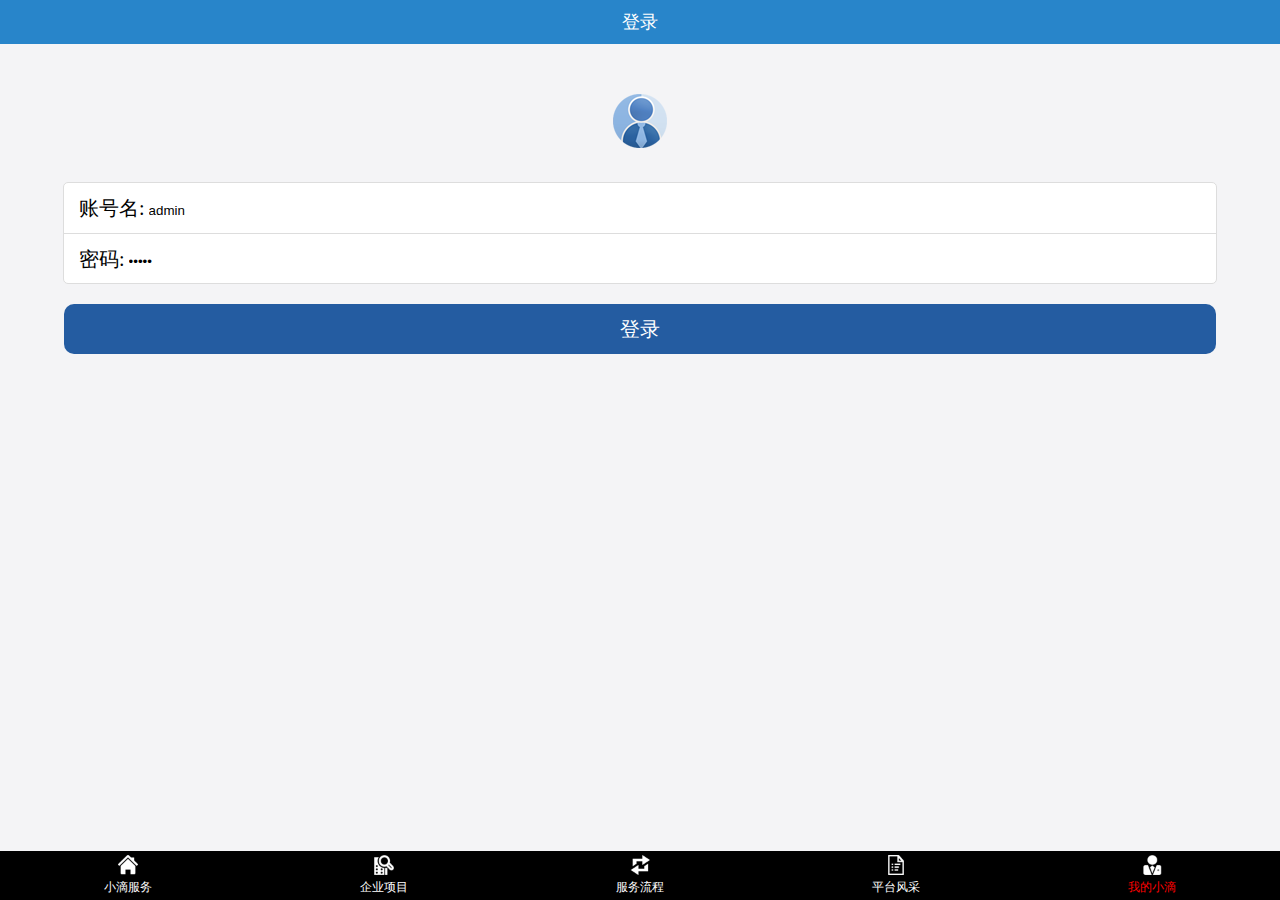
<file: index.html>
<!DOCTYPE html>
<html lang="en">
<head>
    <meta charset="UTF-8" name="viewport" content="width=device-width,initial-scale=1,user-scalable=no">
    <title>登录</title>
    <!--用来加载外部资源用的标签-->
    <!--相对路径     绝对路径-->
    <link rel="short icon" href="Resource/icon.png">

    <link rel="stylesheet" href="ExternalStyle.css">

    <style>
        .i_head_div{
            text-align: center;
        }
        .i_head_div img{
            margin-top: 50px;
        }

        .i_inner_div{
            border: 1px solid #dddddd;
            border-radius: 5px;
            width: 90%;
            margin: 0 auto;
            background: white;
            height: 100px;
            margin-top: 30px;
        }

        .i_inner_div div{
            height: 50px;
        }
        .i_inner_div div span{
            padding-left: 15px;
            font-size: 20px;
            line-height: 50px;
        }

        .i_login_div{
            height: 50px;
            background: rgb(36,92,161);
            width: 90%;
            margin: 0 auto;
            border-radius: 10px;
            margin-top: 20px;
            text-align: center;
        }
        .i_login_div input{
            font-size: 20px;
            color: white;
            line-height: 50px;

        }

        input{outline: medium;background-color:transparent;border: 0 }
    </style>
</head>
<body>



<!--第一部分-->
<header>
    <span>登录</span>
</header>
<!--第二部分-->
<div class="i_head_div">
    <img src="Resource/head.png" alt="">
</div>
<!--第三部分-->
<form action="">
    <div class="i_inner_div">
        <div style="border-bottom: 1px solid #dddddd ">

                <span>账号名:</span>
                <input id="i_account" type="text" value="admin"><br>
        </div>


            <div>
                <span>密码:</span>
                <input id="i_password" type="password" value="admin"><br>
            </div>

        </div>


        <div class="i_login_div">
            <input id="i_btn" type="button" value="登录">
        </div>
    <script>
        /*普通定义函数的方式*/
        function sum(a,b) {
            var  c=a+b;
            alert("函数1")
            return c;
        }

        /*变量名定义函数的方式*/
        var sum1=function(a,b) {
            var  c = a + b;
            alert("函数2")
            return c;
        }
        var btn=document.getElementById("i_btn");
        btn.onclick=function () {
            var username=encodeURIComponent(document.getElementById("i_account").value);
            var password=encodeURIComponent(document.getElementById("i_password").value);
            //第一步：创建一个网络请求对象（http），用来请求，获取服务端数据
            var xhr = new XMLHttpRequest();
            //第二步：与服务端建立连接（post/get）请求方式，连接哪个服务器，用连接服务器的哪个接口
            xhr.open('post','https://mockapi.eolinker.com/2ZhGVxjacb39010e6753bd9c02ee803e6e3bfeab6e8007c/login');
            //设置请求头，告诉服务器传递过去的数据是表单数据的形式
            xhr.setRequestHeader("content-type","application/x-www-form-urlencoded");
            //第三步：向服务器发送请求（传参）
            var par="username="+ username+ "&pwd="+ password
            xhr.send(par);
            //第四步：接收服务器返回的数据
            xhr.onreadystatechange=function(){
                //xhr.readyState==4代表数据请求完成
                //xhr.status==200代表数据成功返回
                if(xhr.readyState==4&&xhr.status==200){
                    //responseText里面包含了服务端返回的数据
                    var responseData=JSON.parse(xhr.responseText);
                    var str=responseData.data;
                    if(str=="登录成功"){
                        location.href="DropletService.html";
                    }else {
                        alert(str);
                    }
                }
            }


        }


    </script>

</form>


<footer>

    <a href="DropletService.html"> <img src="Resource/nav10.png" alt=""> <span >小滴服务</span></a>
    <a href=""> <img src="Resource/nav20.png" alt=""> <span >企业项目</span></a>
    <a href=""> <img src="Resource/nav30.png" alt=""> <span >服务流程</span></a>
    <a href="PlatformMien.html"> <img src="Resource/nav40.png" alt=""> <span >平台风采</span></a>
    <a href="MyDroplet.html"> <img src="Resource/nav50.png" alt=""> <span style="color: red">我的小滴</span></a>

</footer>
</body>
</html>
</file>
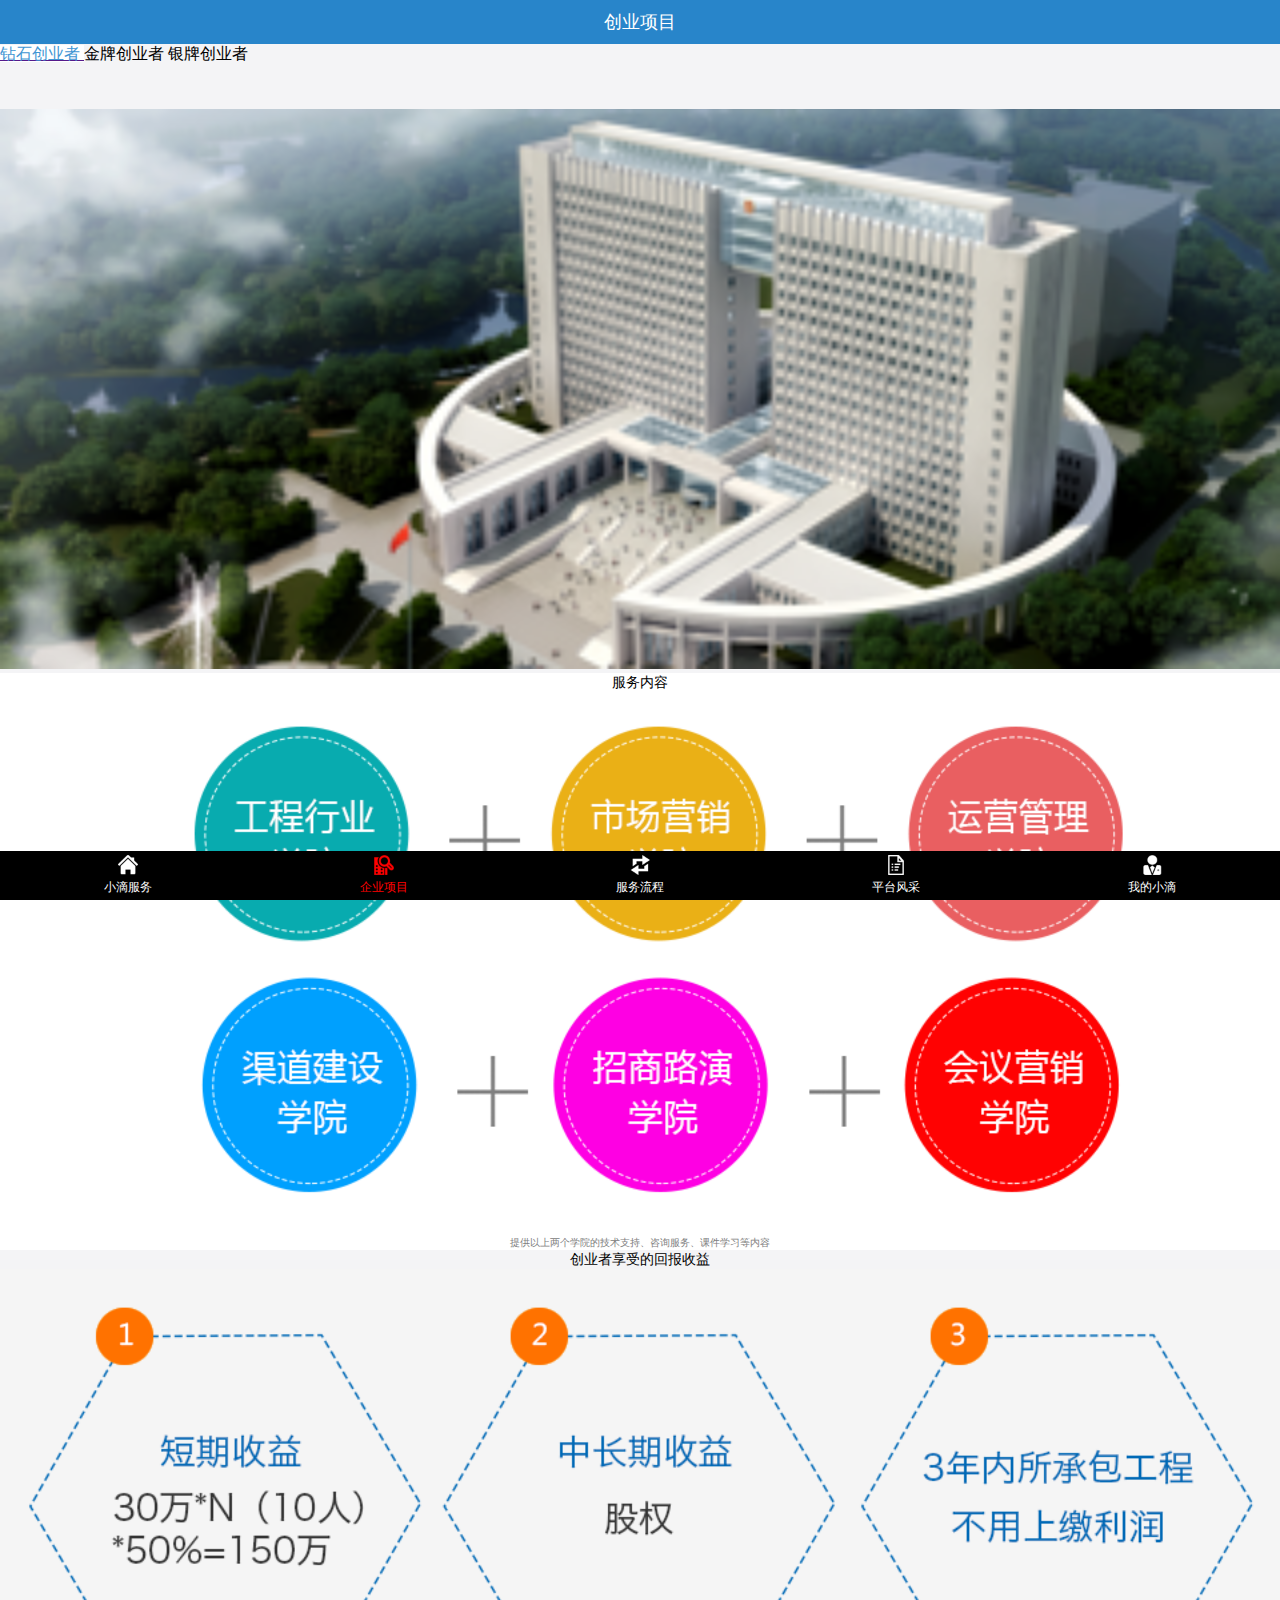
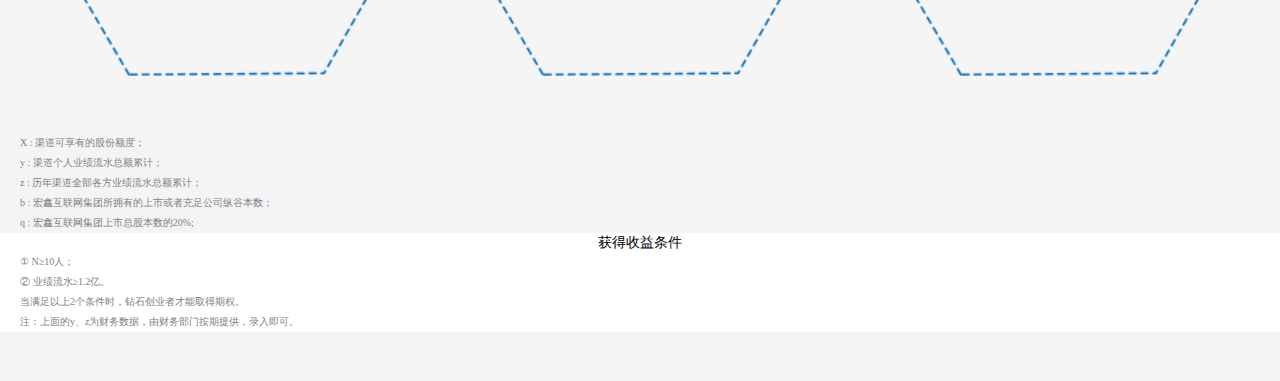
<file: BusinessProject.html>
<!DOCTYPE html>
<html lang="en">
<head>
    <meta charset="UTF-8" name="viewport" content="width=device-width,initial-scale=1,user-scalable=no">
    <title>张鹏</title>
    <!--用来加载外部资源用的标签-->
    <!--相对路径     绝对路径-->
    <link rel="short icon" href="Resource/icon.png">

    <link rel="stylesheet" href="ExternalStyle.css">
</head>
<body>
<!--h5里面新增的语义化标签,它没有特殊的意义,仅是用来增强程序的可读性-->
<header>
    <!--用来显示少量的文字信息-->
    <span>创业项目</span>
</header>

<section class="BP_first_section">
    <a style="background: white" href=""> <span style="color: rgb(63, 149, 211);">钻石创业者</span> </a>
    <a> <span>金牌创业者</span> </a>
    <a> <span>银牌创业者</span> </a>
</section>

<section class="common_section">
    <img style="padding-top: 44px" src="Resource/banner2.png" alt="">
</section>

<div class="BP_external_div">
    <span class="BP_span">服务内容</span>
    <img class="BP_img" src="Resource/50w_1.png" alt="">
    <p class="BP_first_p">提供以上两个学院的技术支持、咨询服务、课件学习等内容</p>
</div>

<div class="BP_external_div_sec">
    <span class="BP_span">创业者享受的回报收益</span>
    <img class="BP_img" src="Resource/50w_2.png" alt="">
    <div class="BP_inner_div">
        <p>X : 渠道可享有的股份额度；</p>
        <p>y : 渠道个人业绩流水总额累计；</p>
        <p>z : 历年渠道全部各方业绩流水总额累计；</p>
        <p>b : 宏鑫互联网集团所拥有的上市或者充足公司纵谷本数；</p>
        <p>q : 宏鑫互联网集团上市总股本数的20%;</p>
    </div>
</div>

<div class="BP_external_div">
    <span class="BP_span">获得收益条件</span>
    <div class="BP_inner_div">
        <p>① N≥10人；</p>
        <p>② 业绩流水≥1.2亿。</p>
        <p>当满足以上2个条件时，钻石创业者才能取得期权。</p>
        <p>注：上面的y、z为财务数据，由财务部门按期提供，录入即可。</p>
    </div>
</div>


<!--h5里面新增的语义化标签,它没有特殊的意义,仅是用来增强程序的可读性-->
<footer>
    <a href="DropletService.html"> <img src="Resource/nav10.png" alt=""> <span>小滴服务</span> </a>
    <a href=""> <img src="Resource/nav21.png" alt=""> <span style="color: red">企业项目</span> </a>
    <a href="ServiceProcess.html"> <img src="Resource/nav30.png" alt=""> <span>服务流程</span> </a>
    <a href="PlatformMien.html.html"> <img src="Resource/nav40.png" alt=""> <span>平台风采</span> </a>
    <a href="MyDroplet.html"> <img src="Resource/nav50.png" alt=""> <span>我的小滴</span> </a>
</footer>



</body>
</html>
</file>
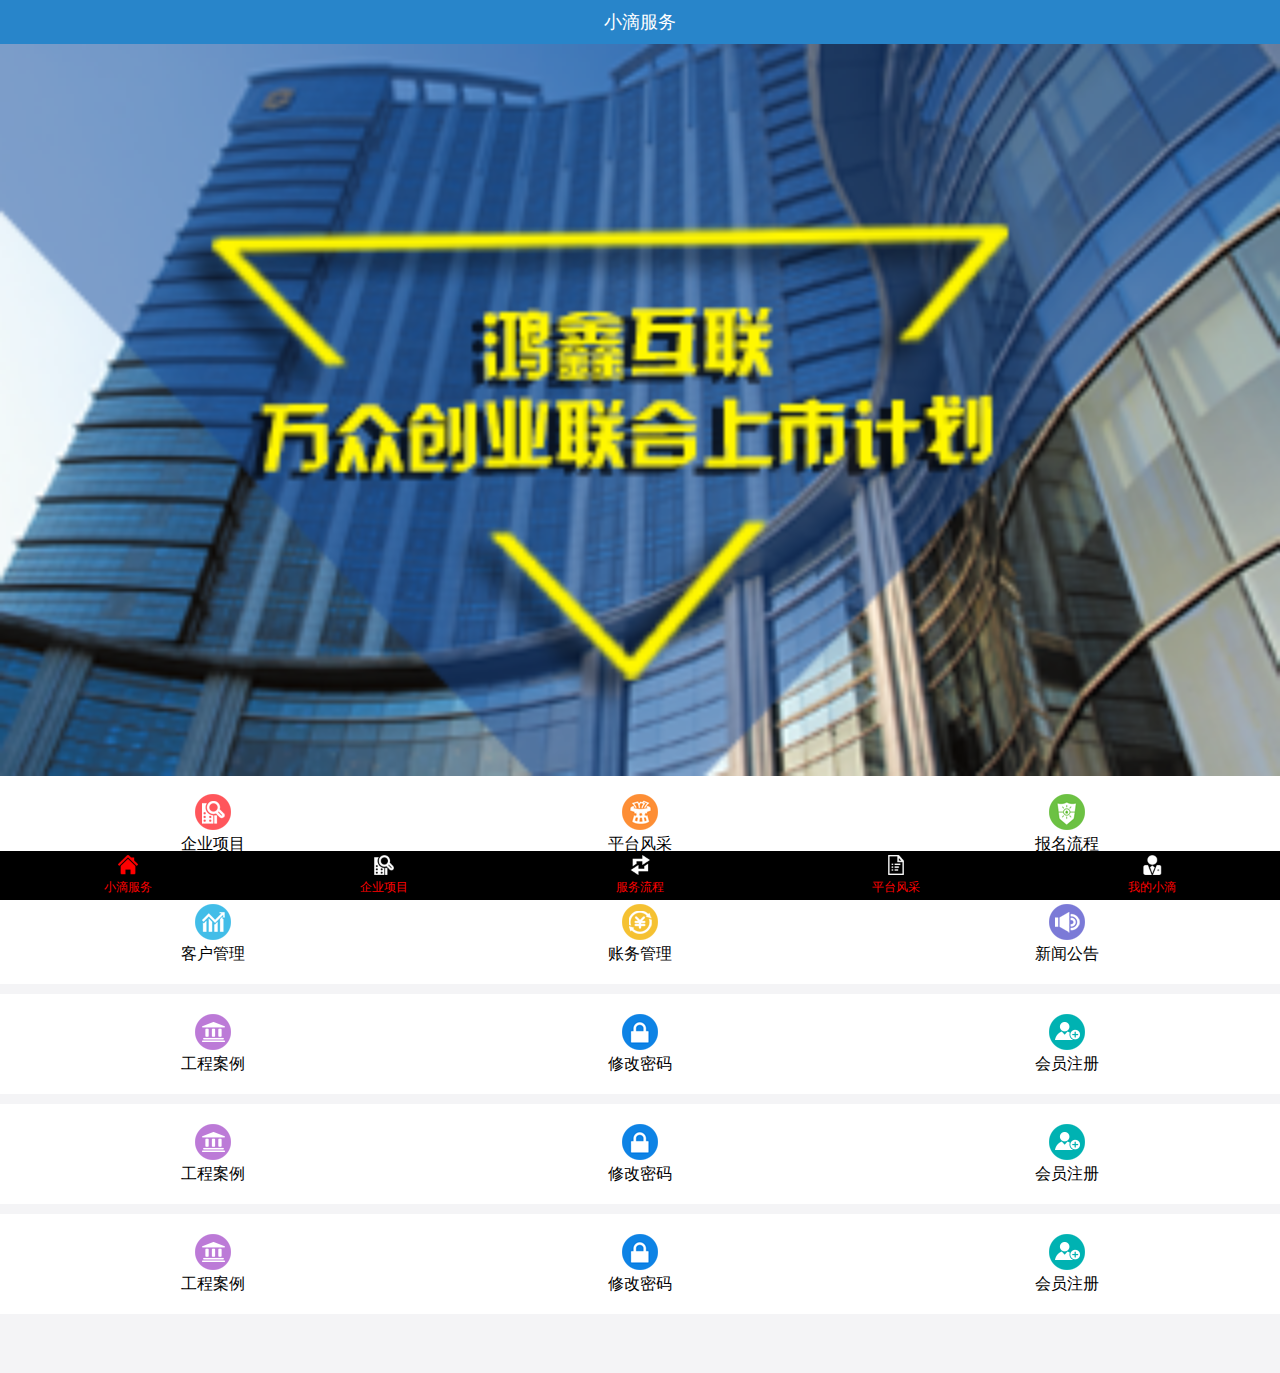
<file: DropletService.html>
<!DOCTYPE html>
<!--html：标签，属性-->
<!--标签分为两类：双标签，如head，单标签如meta-->
<!--标签分类，块类标签-->
<!--当前语言为英语-->
<html lang="en">
<head>
        <meta charset="UTF-8" name="viewport" content="width=device-width,initial-scale=1,user-scalable=no">
        <title>张鹏</title>
        <!--用来加载外部资源用的标签-->
        <!--相对路径     绝对路径-->
        <link rel="short icon" href="Resource/icon.png">

        <link rel="stylesheet" href="ExternalStyle.css">
        <style>
            /* 成行标签*/

            ul{
                display: table;
                width: 100%;
                background: white;
                height: 100px;
                margin-bottom: 10px;
            }

            ul li{
                display: table-cell;
                width: 33.3%;
                text-align: center;
                vertical-align: middle;
            }
            ul li span{
                display:block;
            }
        </style>
</head>
<body>
<!--第一部分-->
<!--span用来放少量文字的标签-->
<header>
    <span>小滴服务</span>
</header>

<!--第二部分-->
<section class="DS_second_section">
    <img src="Resource/banner-1.png" alt="请检查网络">
</section>
<!--第三部分-->
<section>
    <ul class="DS_first_ul">
        <li><img src="Resource/index1.png" alt=""> <span>企业项目</span> </li>
        <li><img src="Resource/index2.png" alt=""> <span>平台风采</span> </li>
        <li><img src="Resource/index3.png" alt=""> <span>报名流程</span> </li>

    </ul>

    <ul>
        <li><img src="Resource/index4.png" alt=""> <span>客户管理</span> </li>
        <li><img src="Resource/index5.png" alt=""> <span>账务管理</span> </li>
        <li><img src="Resource/index6.png" alt=""> <span>新闻公告</span> </li>
    </ul>

    <ul>
        <li><img src="Resource/index7.png" alt=""> <span>工程案例</span> </li>
        <li><img src="Resource/index8.png" alt=""> <span>修改密码</span> </li>
        <li><img src="Resource/index9.png" alt=""> <span>会员注册</span> </li>
    </ul>

    <ul>
        <li><img src="Resource/index7.png" alt=""> <span>工程案例</span> </li>
        <li><img src="Resource/index8.png" alt=""> <span>修改密码</span> </li>
        <li><img src="Resource/index9.png" alt=""> <span>会员注册</span> </li>
    </ul>

    <ul>
        <li><img src="Resource/index7.png" alt=""> <span>工程案例</span> </li>
        <li><img src="Resource/index8.png" alt=""> <span>修改密码</span> </li>
        <li><img src="Resource/index9.png" alt=""> <span>会员注册</span> </li>
    </ul>
</section>
<!--第四部分-->
<footer>

    <a href=""> <img src="Resource/nav11.png" alt=""> <span style="color: red">小滴服务</span></a>
    <a href="BusinessProject.html"> <img src="Resource/nav20.png" alt=""> <span style="color: red">企业项目</span></a>
    <a href="ServiceProcess.html"> <img src="Resource/nav30.png" alt=""> <span style="color: red">服务流程</span></a>
    <a href="PlatformMien.html"> <img src="Resource/nav40.png" alt=""> <span style="color: red">平台风采</span></a>
    <a href="MyDroplet.html"> <img src="Resource/nav50.png" alt=""> <span style="color: red">我的小滴</span></a>

</footer>


</body>
</html>
</file>
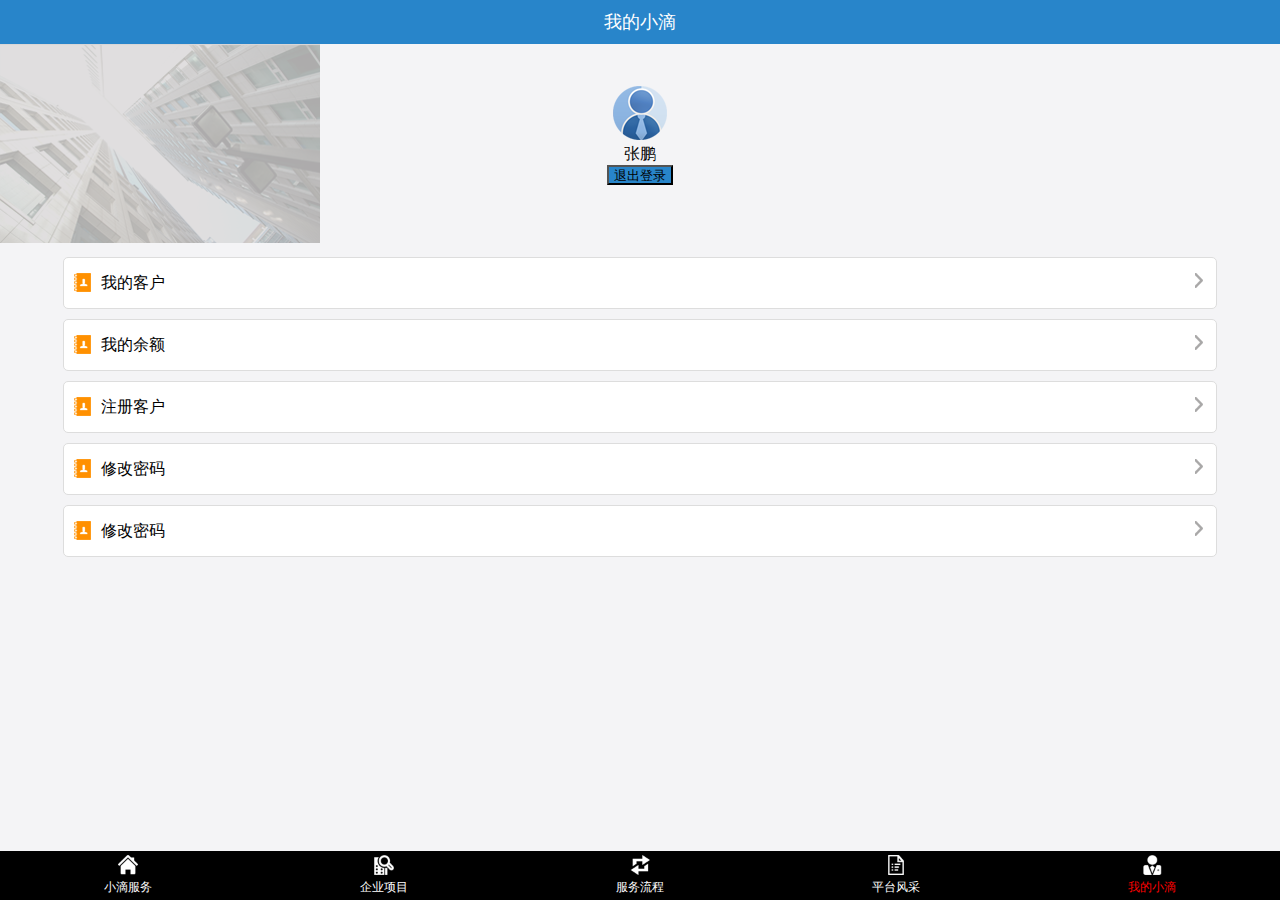
<file: MyDroplet.html>
<!DOCTYPE html>
<html lang="en">
<head>
    <meta charset="UTF-8" name="viewport" content="width=device-width,initial-scale=1,user-scalable=no">
    <title>张鹏</title>
    <!--用来加载外部资源用的标签-->
    <!--相对路径     绝对路径-->
    <link rel="short icon" href="Resource/icon.png">

    <link rel="stylesheet" href="ExternalStyle.css">

    <style>

        .MD_third_div{
            border: 1px solid #dddddd;
            height: 50px;
            width: 90%;
            border-radius: 5px;
            background: white;
            margin: 0 auto;
            line-height: 50px;
            margin-top: 10px;
        }
        .MD_external_div{
            position: relative;
        }
        .MD_inner_div{
            width: 66px;
            height: 120px;
            left: 50%;
            top: 50%;
            margin-left: -33px;
            margin-top: -60px;
            position: absolute;
            text-align: center;
        }
        button{
            background: rgb(40,133,202);
            width: 66px;
            height: 20px;
        }
        .MD_left_img{
            float: left;
            margin-left: 10px;
            margin-right: 10px;
            margin-top: 15px;
        }
        .MD_right_img{
            float: right;
            margin-right: 10px;
            margin-top: 15px;
        }

    </style>
</head>

<body>
<!--第一部分-->
<!--span用来放少量文字的标签-->
<header>
    <span>我的小滴</span>
</header>

<!--第二部分-->
<div class="MD_external_div">
    <img src="Resource/banner5.png" alt="">
    <div class="MD_inner_div">
        <img src="Resource/head.png" alt="">
        <span>张鹏</span>
        <button>退出登录</button>
    </div>

</div>
<!--第三部分-->
<div class="MD_third_div">
    <img class="MD_left_img" src="Resource/gr_1.png" alt="">
    <span>我的客户</span>
    <img class="MD_right_img" src="Resource/jt.png" alt="">
</div>

<div class="MD_third_div">
    <img class="MD_left_img" src="Resource/gr_1.png" alt="">
    <span>我的余额</span>
    <img class="MD_right_img" src="Resource/jt.png" alt="">
</div>

<div class="MD_third_div">
    <img class="MD_left_img" src="Resource/gr_1.png" alt="">
    <span>注册客户</span>
    <img class="MD_right_img" src="Resource/jt.png" alt="">
</div>

<div class="MD_third_div">
    <img class="MD_left_img" src="Resource/gr_1.png" alt="">
    <span>修改密码</span>
    <img class="MD_right_img" src="Resource/jt.png" alt="">
</div>

<div class="MD_third_div">
    <img class="MD_left_img" src="Resource/gr_1.png" alt="">
    <span>修改密码</span>
    <img class="MD_right_img" src="Resource/jt.png" alt="">
</div>
<!--第四部分-->
<footer>

    <a href="DropletService.html"> <img src="Resource/nav10.png" alt=""> <span >小滴服务</span></a>
    <a href=""> <img src="Resource/nav20.png" alt=""> <span >企业项目</span></a>
    <a href=""> <img src="Resource/nav30.png" alt=""> <span >服务流程</span></a>
    <a href="PlatformMien.html"> <img src="Resource/nav40.png" alt=""> <span >平台风采</span></a>
    <a href="MyDroplet.html"> <img src="Resource/nav50.png" alt=""> <span style="color: red">我的小滴</span></a>

</footer>
</body>
</html>
</file>
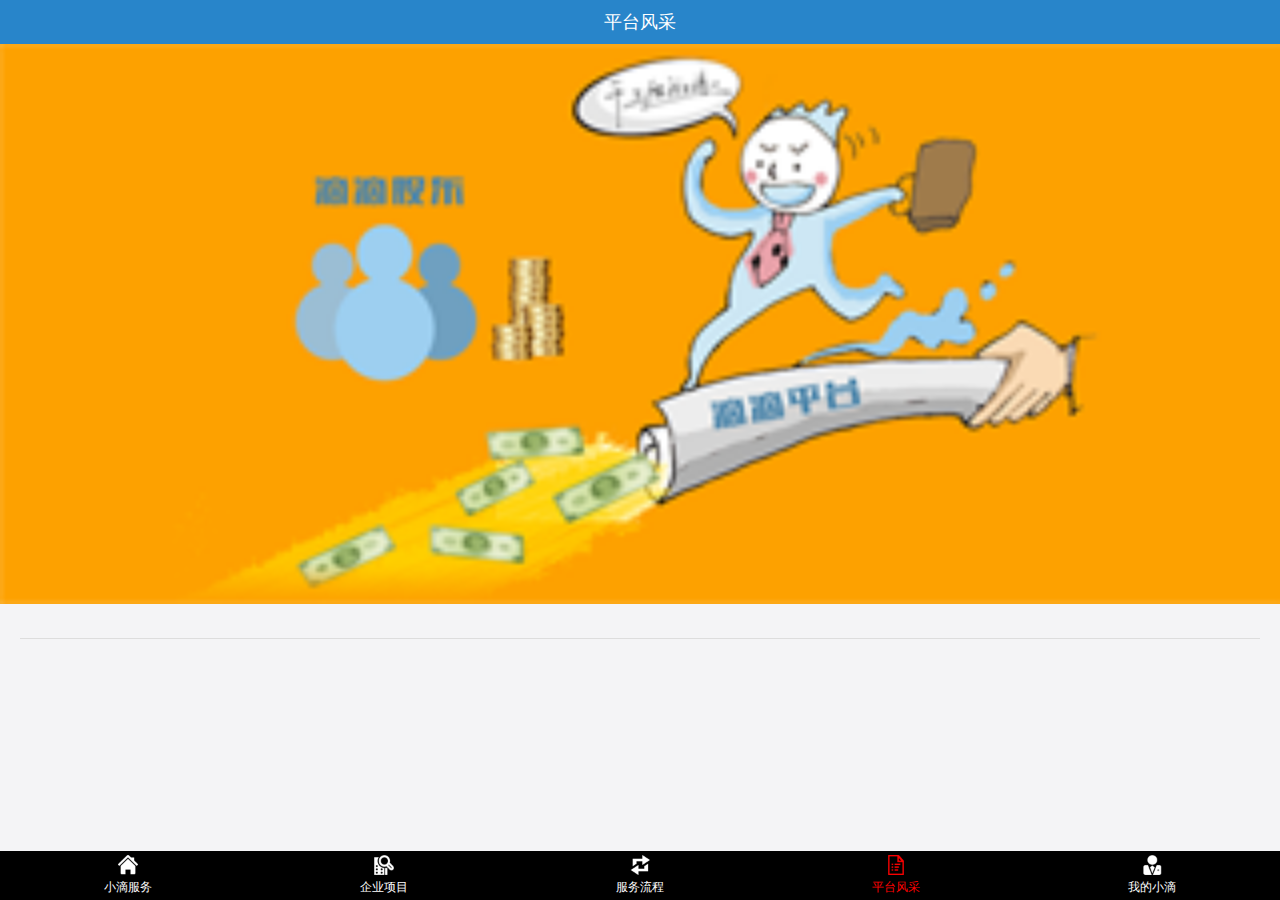
<file: PlatformMien.html>
<!DOCTYPE html>
<html lang="en">
<head>
    <meta charset="UTF-8" name="viewport" content="width=device-width,initial-scale=1,user-scalable=no">
    <title>张鹏</title>
    <!--用来加载外部资源用的标签-->
    <!--相对路径     绝对路径-->
    <link rel="short icon" href="Resource/icon.png">

    <link rel="stylesheet" href="ExternalStyle.css">

    <style>
        article{
            margin: 20px;
        }
        h3{
            color: red;
            font-size: 18px;
            padding-bottom: 10px;
            border-bottom: 1px solid #dddddd;
        }

        h4{
            font-size: 14px;
        }
        article p{
            text-indent: 2em;
            line-height: 2em;
            font-size: 12px;
        }
    </style>
</head>
<body>
<!--第一部分-->
<!--span用来放少量文字的标签-->
<header>
    <span>平台风采</span>
</header>

<!--第二部分-->
<section class="DS_second_section">
    <img src="Resource/banner4.png" alt="请检查网络">
</section>

<!--第三部分-->
<article>
    <h3 id="title"></h3>
    <h4 id="subTitle"></h4>
    <p id="info"></p>


    <script>
        var title_tag=document.getElementById("title");
        var subTitle_tag=document.getElementById("subTitle");
        var info_tag=document.getElementById("info");

        var obj_title=window.localStorage.getItem("platform_title");
        var obj_subTitle=window.localStorage.getItem("platform_subTitle");
        var obj_info=window.localStorage.getItem("platform_info");
        if(obj_title){
            title_tag.innerHTML=obj_title;
            subTitle_tag.innerHTML=obj_subTitle;
            info_tag.innerHTML=obj_info;
        }else{
            var xhr = new XMLHttpRequest();
            //第二步：与服务端建立连接（post/get）请求方式，连接哪个服务器，用连接服务器的哪个接口
            xhr.open('get','https://mockapi.eolinker.com/2ZhGVxjacb39010e6753bd9c02ee803e6e3bfeab6e8007c/aboutus');
            //设置请求头，告诉服务器传递过去的数据是表单数据的形式
            xhr.setRequestHeader("content-type","application/x-www-form-urlencoded");
            //第三步：向服务器发送请求（传参）
            xhr.send();
            //第四步：接收服务器返回的数据
            xhr.onreadystatechange=function(){
                //xhr.readyState==4代表数据请求完成
                //xhr.status==200代表数据成功返回
                if(xhr.readyState==4&&xhr.status==200){
                    //responseText里面包含了服务端返回的数据
                    var responseData=JSON.parse(xhr.responseText);
                    var obj=responseData.data;
                    window.localStorage.setItem("platform_title",obj.title);
                    window.localStorage.setItem("platform_subTitle",obj.subTitle);
                    window.localStorage.setItem("platform_info",obj.info);
                }
            }
        }

    </script>
</article>


<!--第四部分-->
<footer>

    <a href="DropletService.html"> <img src="Resource/nav10.png" alt=""> <span >小滴服务</span></a>
    <a href=""> <img src="Resource/nav20.png" alt=""> <span >企业项目</span></a>
    <a href=""> <img src="Resource/nav30.png" alt=""> <span >服务流程</span></a>
    <a href="PlatformMien.html"> <img src="Resource/nav41.png" alt=""> <span style="color: red">平台风采</span></a>
    <a href="MyDroplet.html"> <img src="Resource/nav50.png" alt=""> <span >我的小滴</span></a>

</footer>
</body>
</html>
</file>
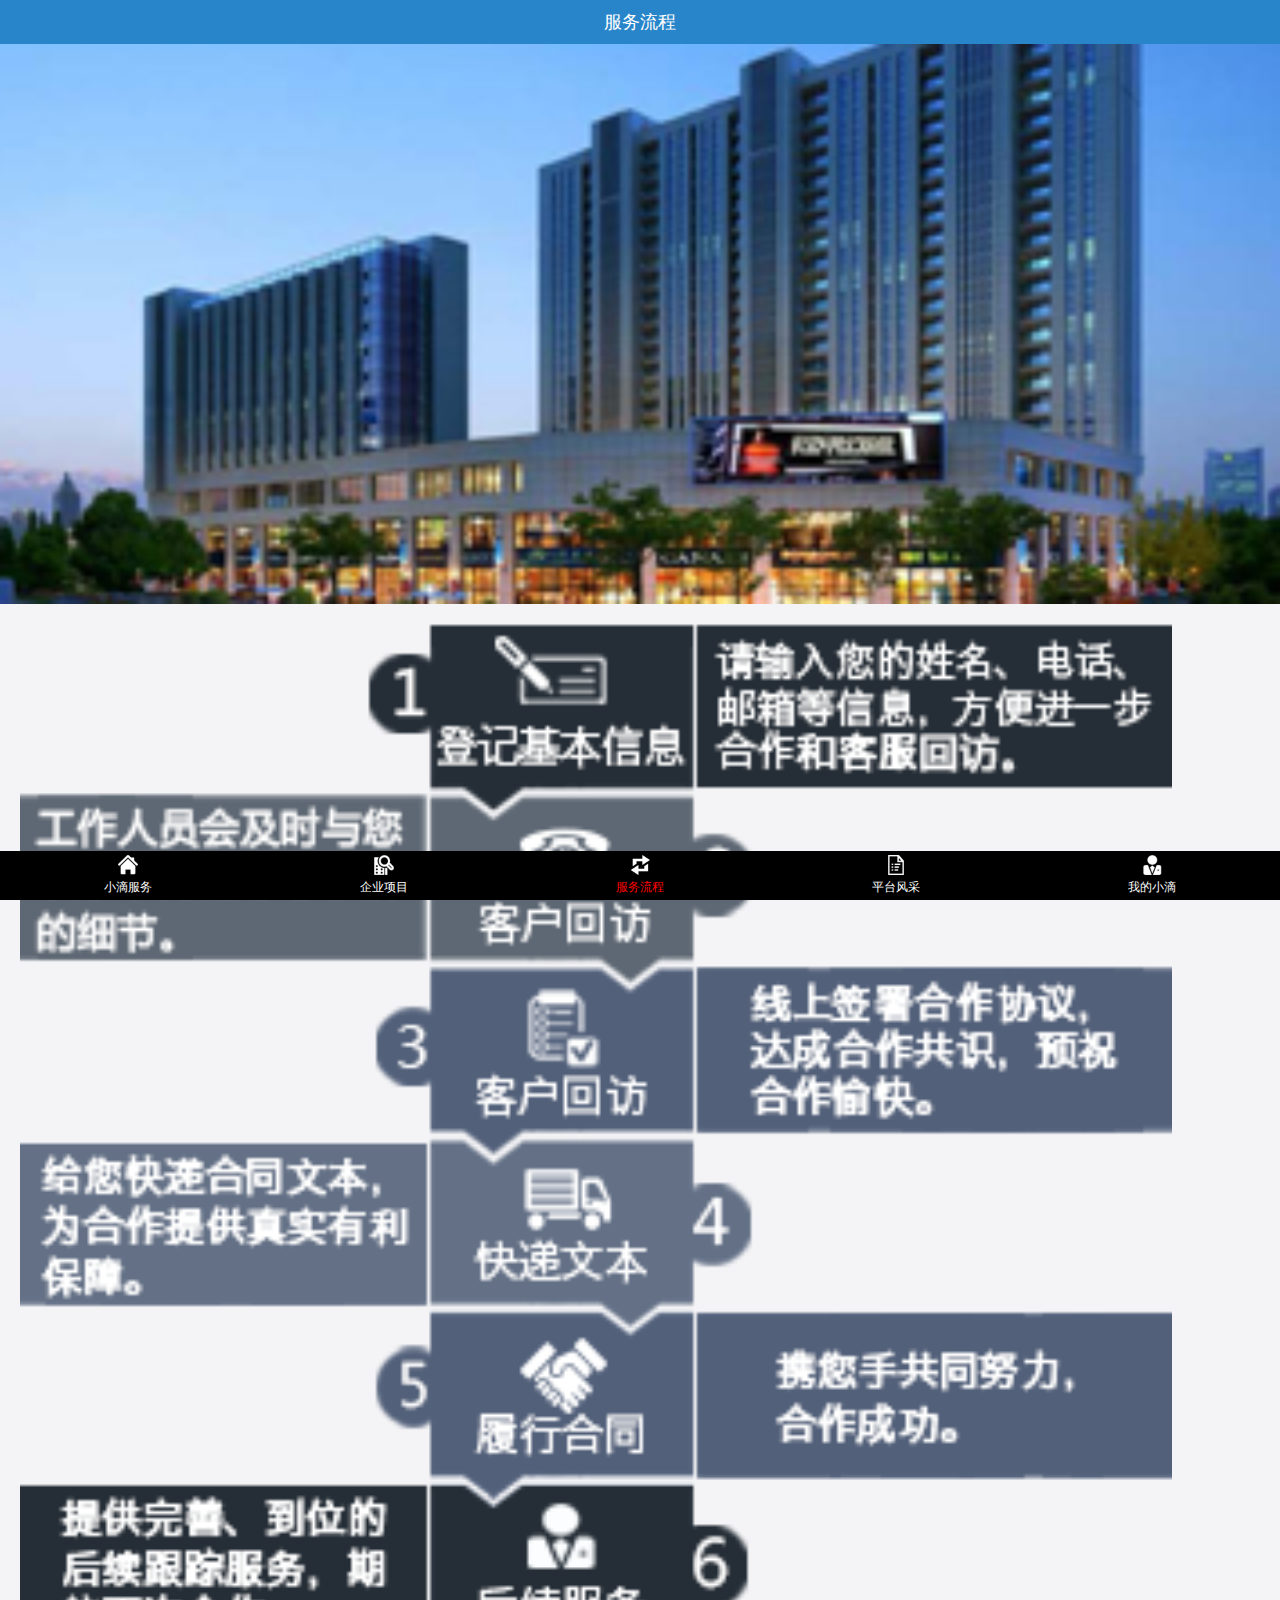
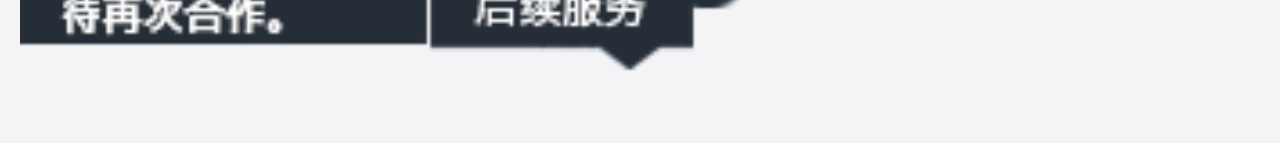
<file: ServiceProcess.html>
<!DOCTYPE html>
<html lang="en">
<head>
    <meta charset="UTF-8" name="viewport" content="width=device-width,initial-scale=1,user-scalable=no">
    <title>张鹏</title>
    <!--用来加载外部资源用的标签-->
    <!--相对路径     绝对路径-->
    <link rel="short icon" href="Resource/icon.png">

    <link rel="stylesheet" href="ExternalStyle.css">
</head>
<body>
<!--第一部分-->
<!--span用来放少量文字的标签-->
<header>
    <span>服务流程</span>
</header>
<!--第二部分-->
<section class="common_section">
    <img src="Resource/banner3.png" alt="">
</section>

<!--第三部分-->
<section>
    <img style="margin: 10px 20px; width: 90%" src="Resource/process.png" alt="">
</section>

<footer>
<a href="DropletService.html"> <img src="Resource/nav10.png" alt=""> <span >小滴服务</span></a>
<a href=""> <img src="Resource/nav20.png" alt=""> <span >企业项目</span></a>
<a href=""> <img src="Resource/nav30.png" alt=""> <span style="color: red">服务流程</span></a>
<a href="PlatformMien.html"> <img src="Resource/nav40.png" alt=""> <span >平台风采</span></a>
<a href="MyDroplet.html"> <img src="Resource/nav50.png" alt=""> <span >我的小滴</span></a>
</footer>

</body>
</html>
</file>
<file: ExternalStyle.css>
/*星号代表所有*/
*{
    margin: 0;
    padding: 0;
}

body{
    background: rgb(244,244,246);
    padding-top: 44px;
    padding-bottom: 49px;
}
 header{
     color: white;
     line-height: 44px;
     font-size: 18px;
     background: rgb(40,133,202);
     text-align: center;
     width: 100%;
     left: 0;
     top: 0;
     position: fixed;
     z-index: 100;
 }

 .DS_second_section img{
     width: 100%;
 }
.DS_first_ul{
    margin-top: -6px;
}

footer{
    display: table;
    width: 100%;
    background: black;
    height: 49px;
    left: 0;
    bottom: 0;
    position: fixed;

}
footer a{
    display: table-cell;
    width: 20%;
    text-align: center;
    vertical-align: middle;
    text-decoration: none;/*去雕装饰*/
}
footer a span{
    display: block;
    color: white;
    font-size: 12px;
}
footer a img{
    width: 20px;
}

.common_section img{
     width: 100%;
 }

.BP_first_section a span{
    color: black;
}



.BP_external_div{
    background: white;
    text-align: center;
}

.BP_span{
    font-size: 14px;
}

.BP_img{
    width: 100%;
}

.BP_first_p{
    font-size: 10px;
    color:gray;
}

.BP_external_div_sec {
    text-align: center;
}

.BP_inner_div{
    text-align: left;
    padding-left: 20px;
    font-size: 10px;
    color: gray;
    line-height: 2em;
}
</file>
